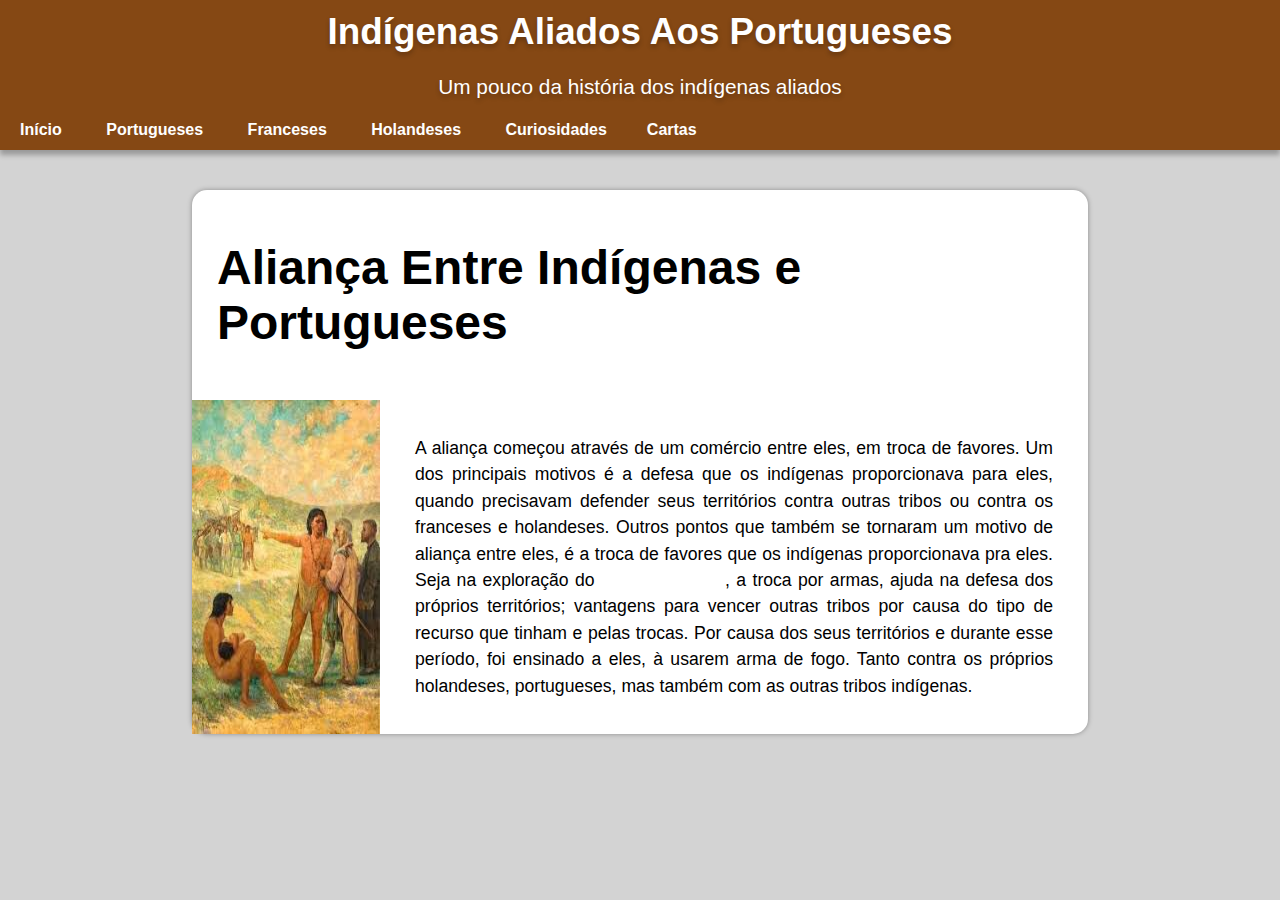
<file: index.html>
<!DOCTYPE html>
<html lang="pt-br">

<head>
    <meta charset="UTF-8">
    <meta name="viewport" content="width=device-width, initial-scale=1.0">
    <link rel="stylesheet" href="style.css">
    <title>Aliança dos Indígenas</title>
</head>

<body>
    <header>
        <h1 class="navTitle">Indígenas Aliados Aos Portugueses</h1>
        <p class="navText">Um pouco da história dos indígenas aliados</p>
        <nav>
            <div class="links">
                <a href="index.html" rel="prev">Início</a>
                <a href="portugueses.html" rel="next">Portugueses</a>
                <a href="franceses.html" rel="next">Franceses</a>
                <a href="holandeses.html" rel="next">Holandeses</a>
                <a href="curiosidades.html" rel="next">Curiosidades</a>
            </div>

            <div class="linkCartas">
                <a href="cartas.html" rel="next">Cartas</a>
            </div>
        </nav>
    </header>
    <main>
        <article>
            <div class="articleTitle" id="titleIndex">
                <h1>Aliança Entre Indígenas e Portugueses</h1>
            </div>

            <section>
                <img src="imagens/Image1.jpg" alt="Imagem" class="rowImage">
                    <p class="sectionText">
                         A aliança começou através de um comércio entre eles, em troca de favores. Um dos principais motivos é a defesa que os indígenas proporcionava para eles, quando precisavam defender seus territórios contra outras tribos ou contra os franceses e holandeses.
                         Outros pontos que também se tornaram um motivo de aliança entre eles, é a troca de favores que os indígenas proporcionava pra eles. Seja na exploração do <a href="https://brasilescola.uol.com.br/historiab/pau-brasil.htm" target="_blank" rel="external" class="link">pau-brasil</a>, a troca por armas, ajuda na defesa dos próprios territórios; vantagens para vencer outras tribos por causa do tipo de recurso que tinham e pelas trocas. Por causa dos seus territórios e durante esse período, foi ensinado a eles, à usarem arma de fogo. Tanto contra os próprios holandeses, portugueses, mas também com as outras tribos indígenas.
                    </p>
            </section>
        </article>
    </main>
</body>

</html>
</file>
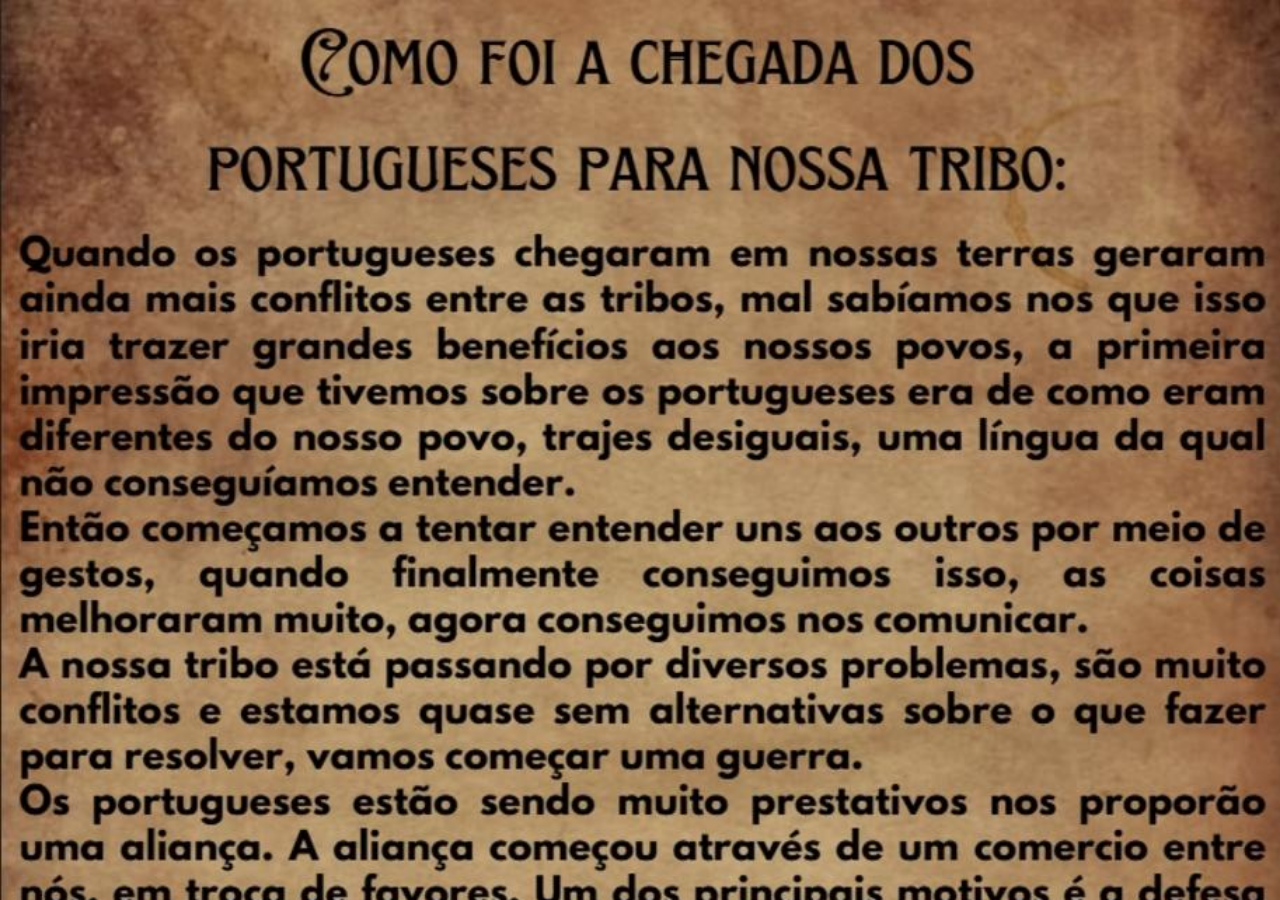
<file: carta1.html>
<!DOCTYPE html>
<html lang="pt-br">

<head>
    <meta charset="UTF-8">
    <meta name="viewport" content="width=device-width, initial-scale=1.0">
    <title>A Chegada dos Portugueses em Nossa Tribo</title>
</head>

<style>
    body {
        background: url('imagens/carta1.jpg') no-repeat;
        background-size: cover;
    }
</style>
<body>

</body>

</html>
</file>
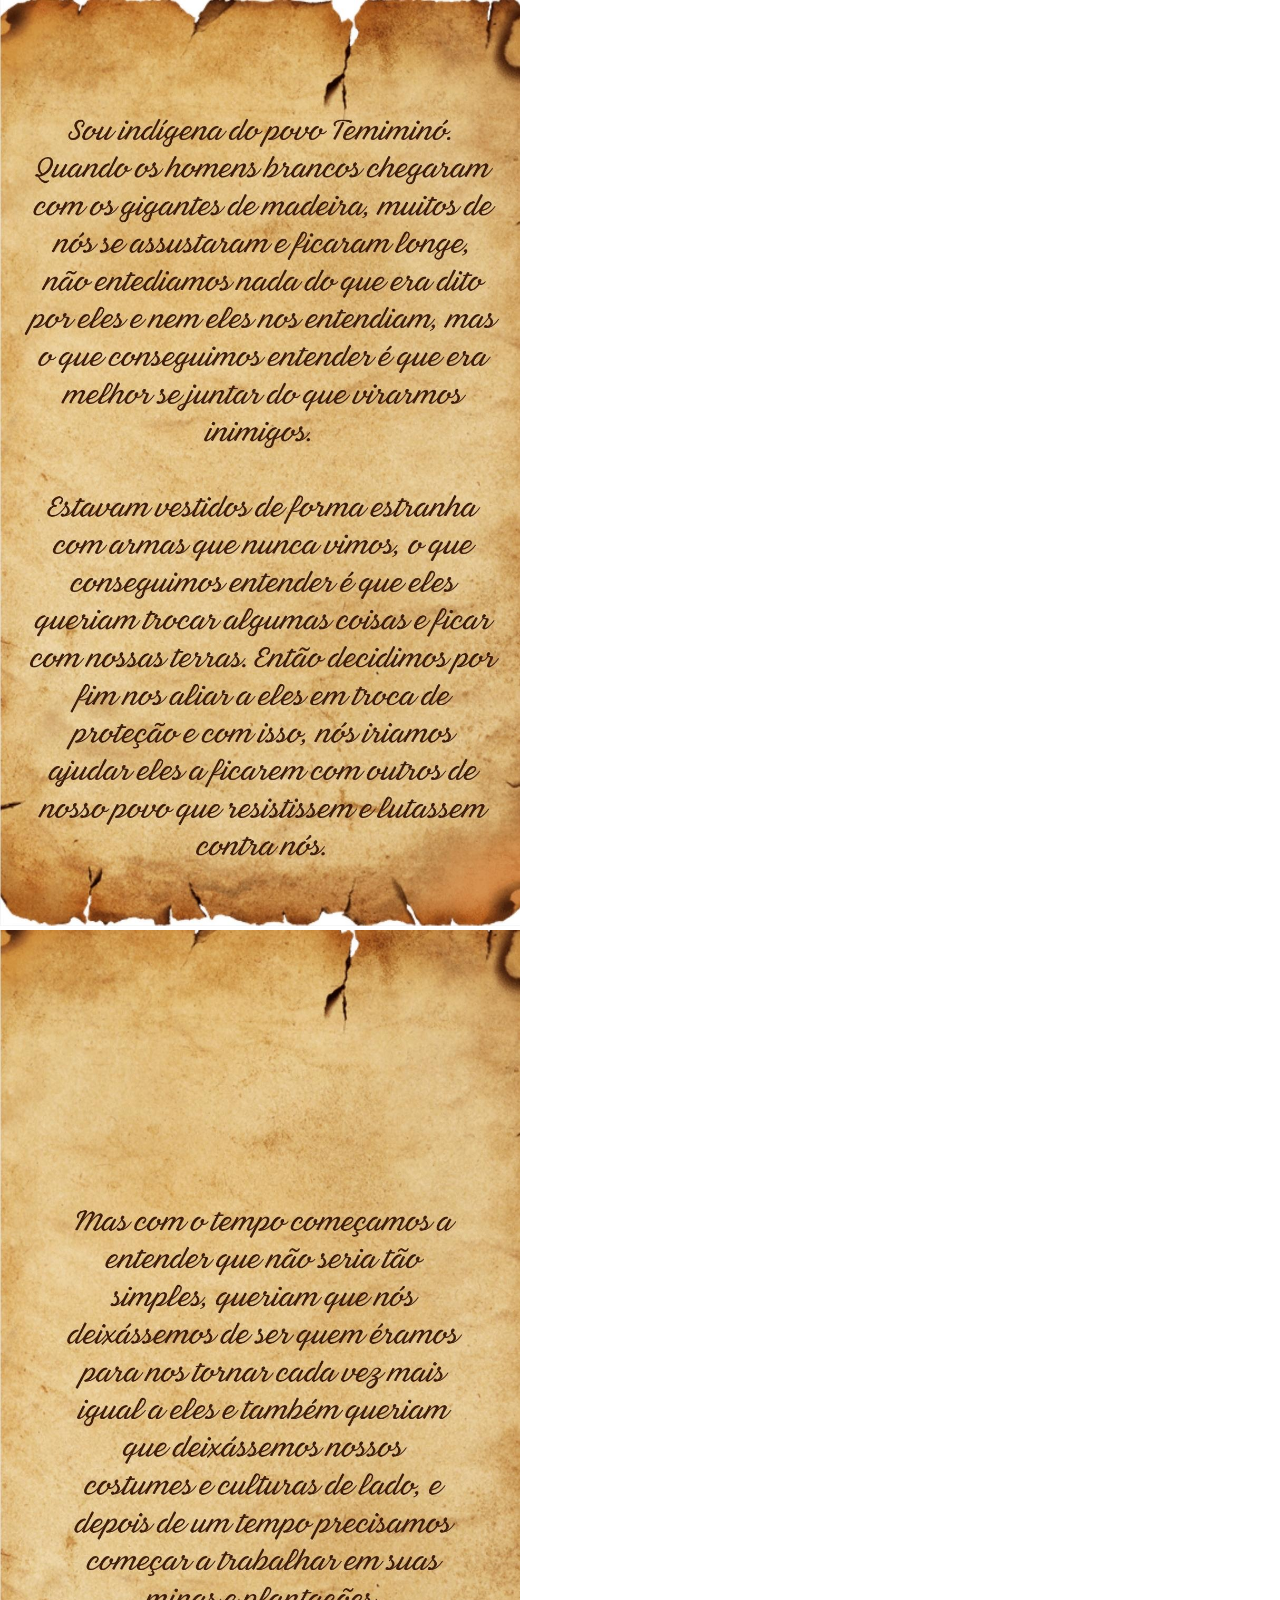
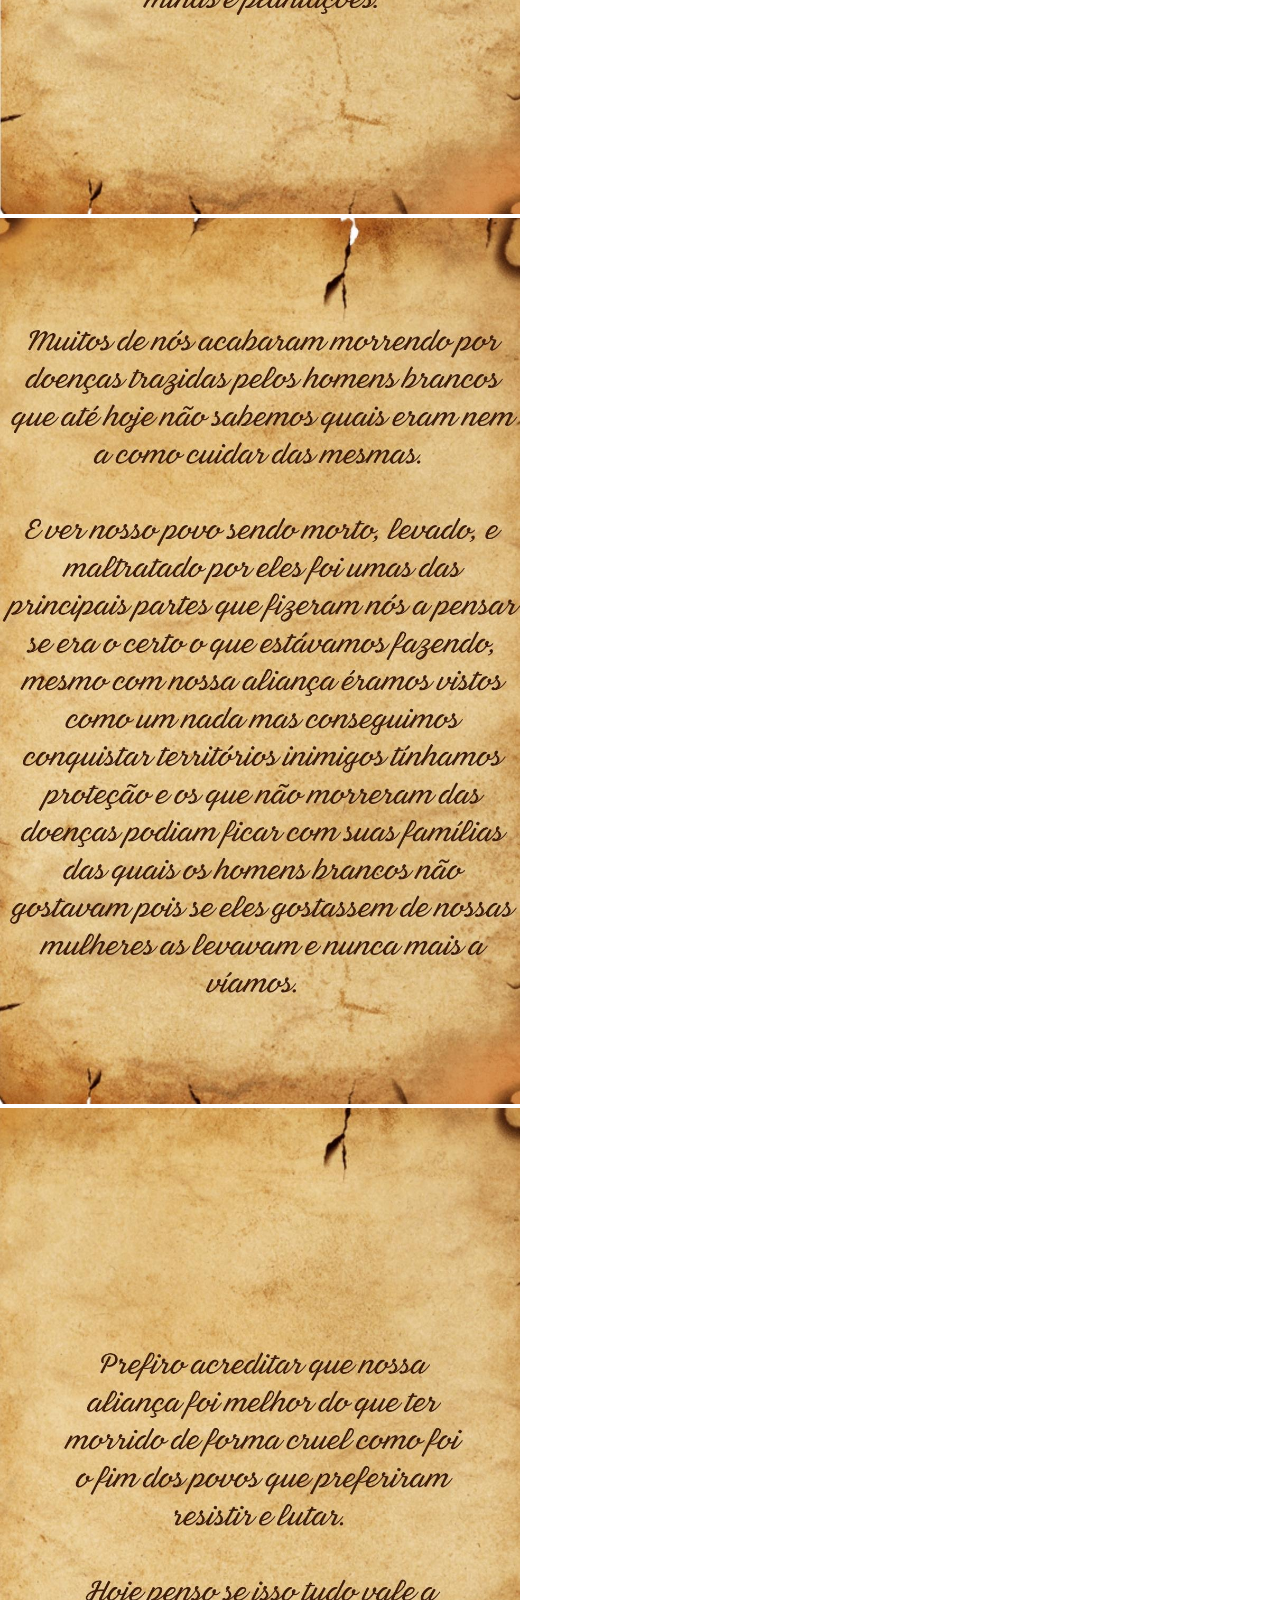
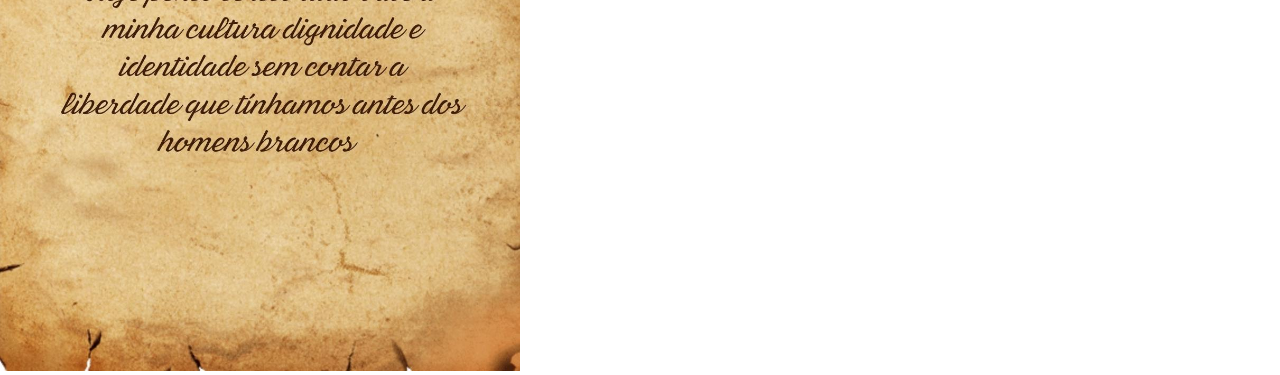
<file: carta2.html>
<!DOCTYPE html>
<html lang="pt-br">

<head>
    <meta charset="UTF-8">
    <meta name="viewport" content="width=device-width, initial-scale=1.0">
    <title>Sou Indígena do Povo Temininó</title>
</head>

<style>
     * {
        margin: 0;
    }

    img {
        width: 520px;
    }

    body::-webkit-scrollbar {
        display: none;
    }
</style>
<body>
    <section>
        <img src="imagens/carta2-1.jpg" alt="">
    </section>

    <section>
        <img src="imagens/carta2-2.jpg" alt="">
    </section>

    <section>
        <img src="imagens/carta-2-3.jpg" alt="">
    </section>

    <section>
        <img src="imagens/carta2-4.jpg" alt="">
    </section>
</body>

</html>
</file>
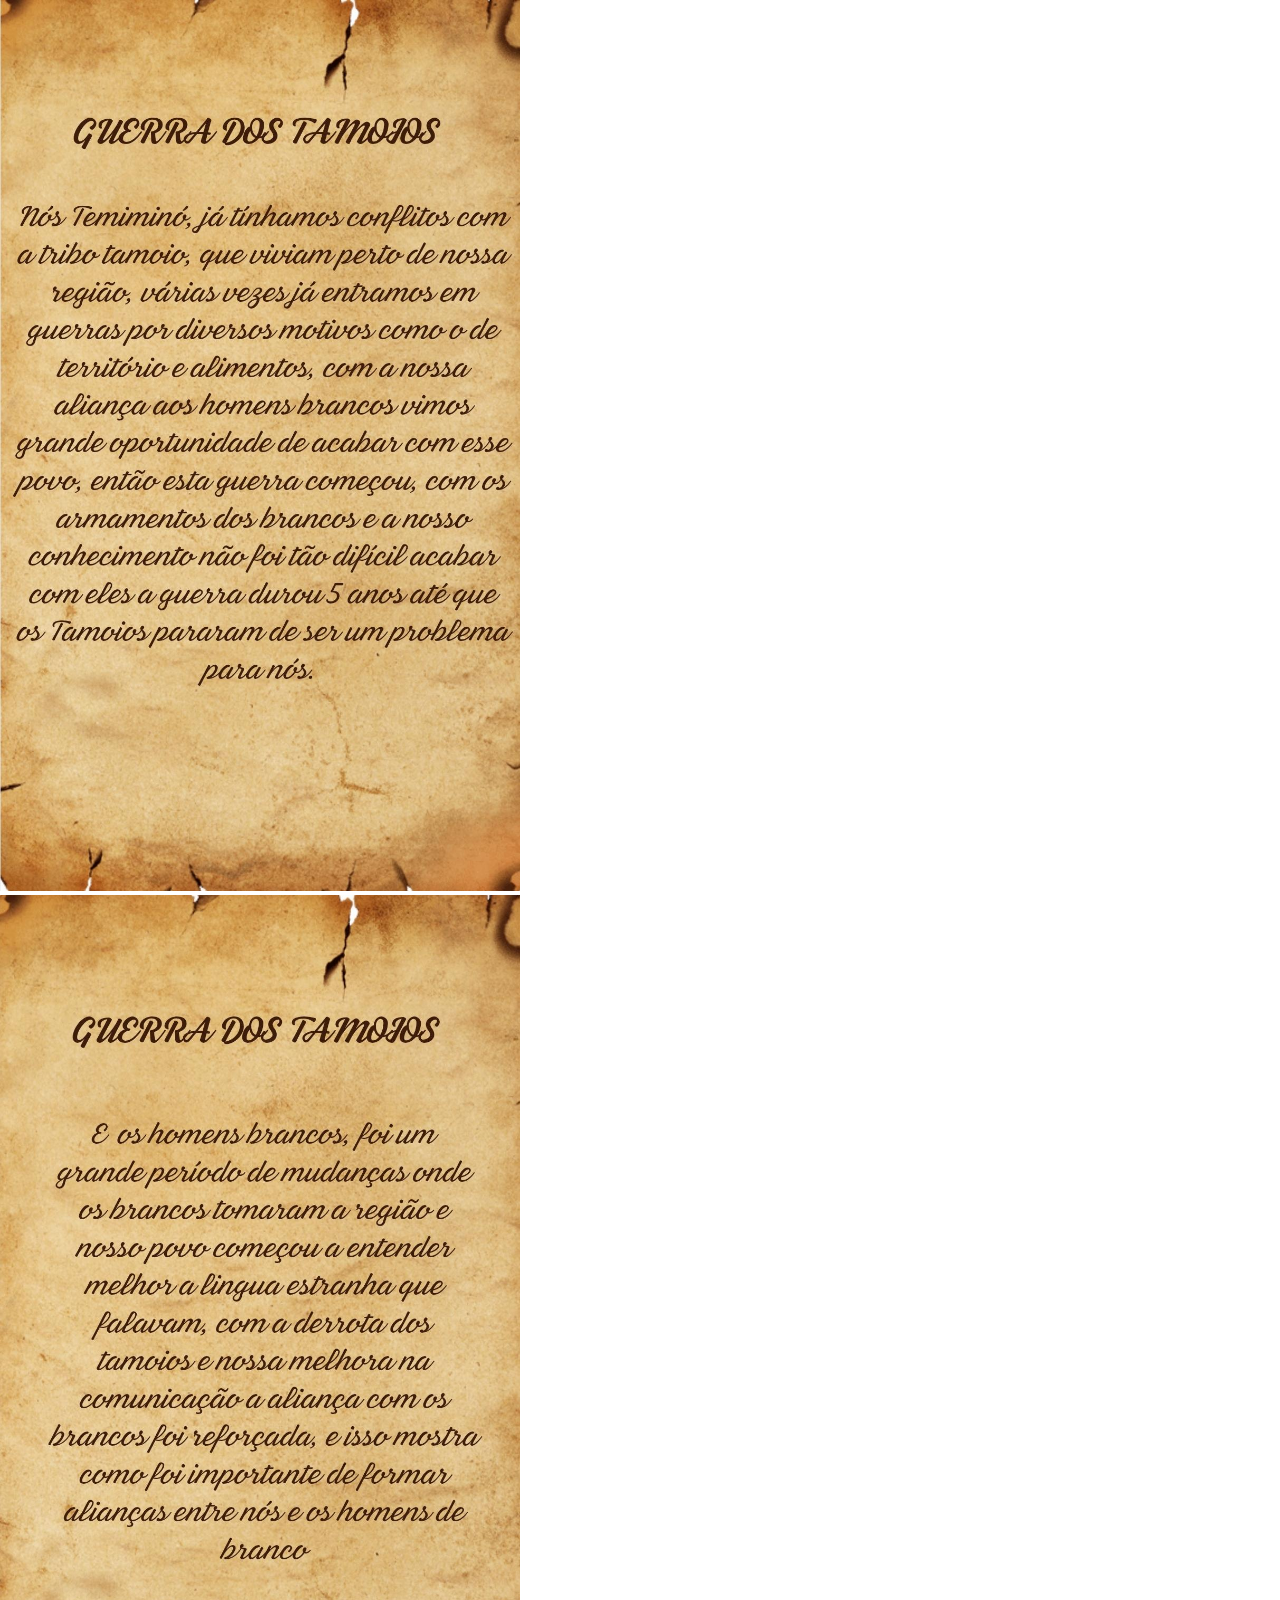
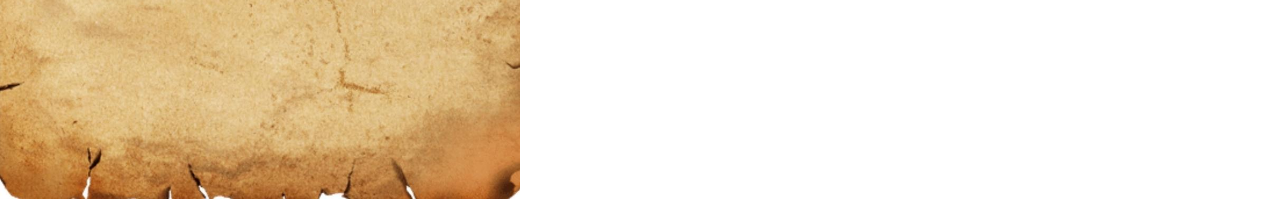
<file: carta3.html>
<!DOCTYPE html>
<html lang="pt-br">

<head>
    <meta charset="UTF-8">
    <meta name="viewport" content="width=device-width, initial-scale=1.0">
    <title>Guerra dos Tamoios</title>

<style>
    * {
        margin: 0;
    }

    img {
        width: 520px;
    }

    body::-webkit-scrollbar {
        display: none;
    }
    </style>
</head>
    
<body>
    <section>
        <img src="imagens/carta3-1.jpg" alt="">
    </section>
    <section>
        <img src="imagens/carta3-2.jpg" alt="">
    </section>
</body>

</html>
</file>
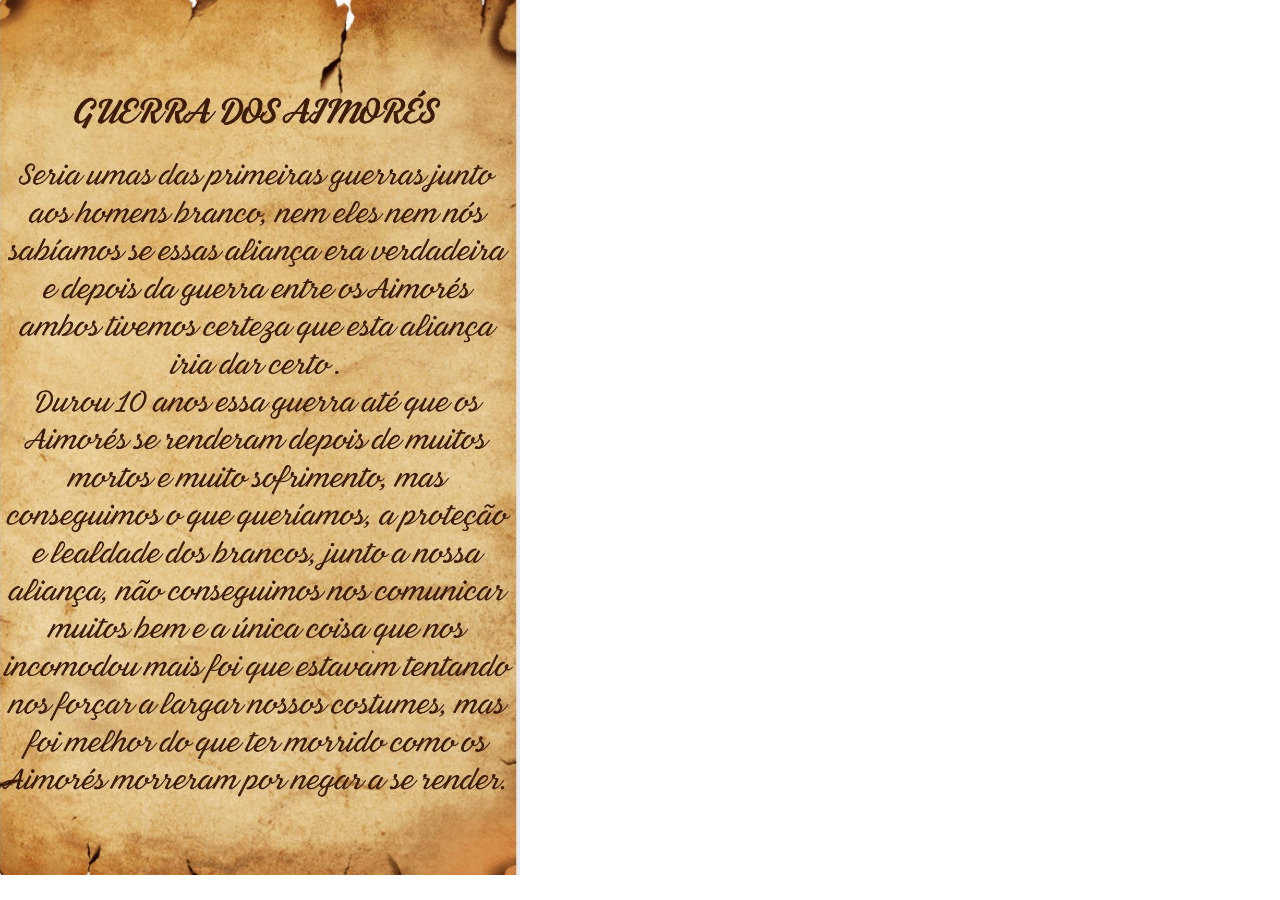
<file: carta4.html>
<!DOCTYPE html>
<html lang="pt-br">

<head>
    <meta charset="UTF-8">
    <meta name="viewport" content="width=device-width, initial-scale=1.0">
    <title>Guerra dos Aimorés</title>
</head>

<style>
    * {
        margin: 0;
    }

    img {
        width: 520px;
    }

    body::-webkit-scrollbar {
        display: none;
    }
</style>
<body>
    <img src="imagens/carta4.jpg" alt="">
</body>

</html>
</file>
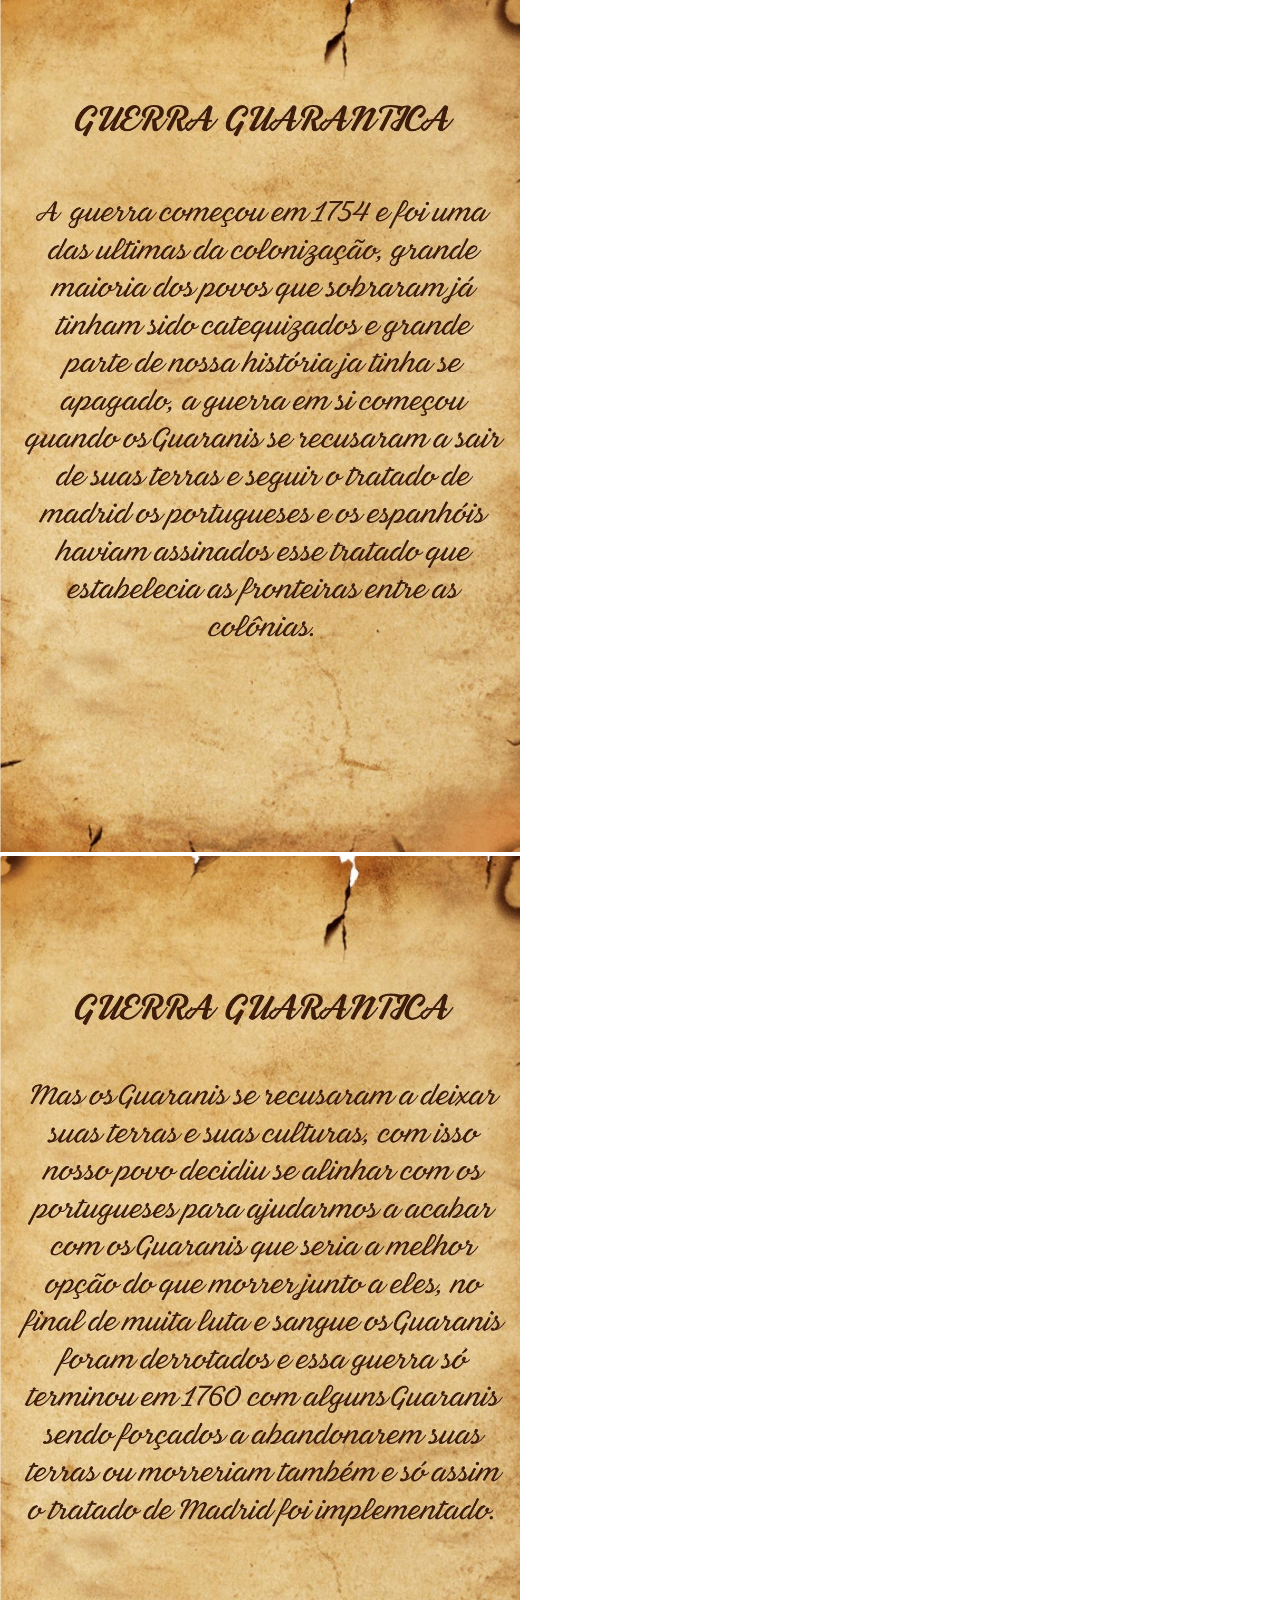
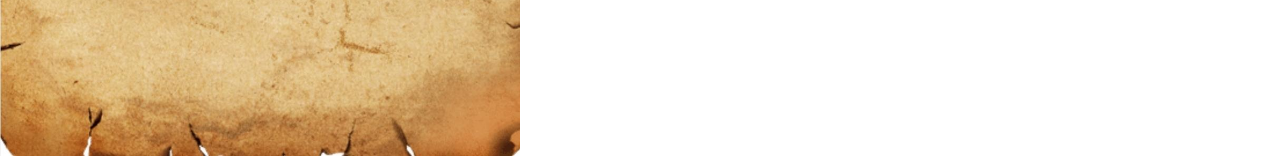
<file: carta5.html>
<!DOCTYPE html>
<html lang="pt-br">

<head>
    <meta charset="UTF-8">
    <meta name="viewport" content="width=device-width, initial-scale=1.0">
    <title>Guerra Guarantica</title>
</head>

<style>
    * {
        margin: 0;
    }

    img {
        width: 520px;
    }

    body::-webkit-scrollbar {
        display: none;
    }
</style>
<body>
    <section>
        <img src="imagens/carta5-1.jpg" alt="">
    </section>
    <section>
        <img src="imagens/carta5-2.jpg" alt="">
    </section>
</body>

</html>
</file>
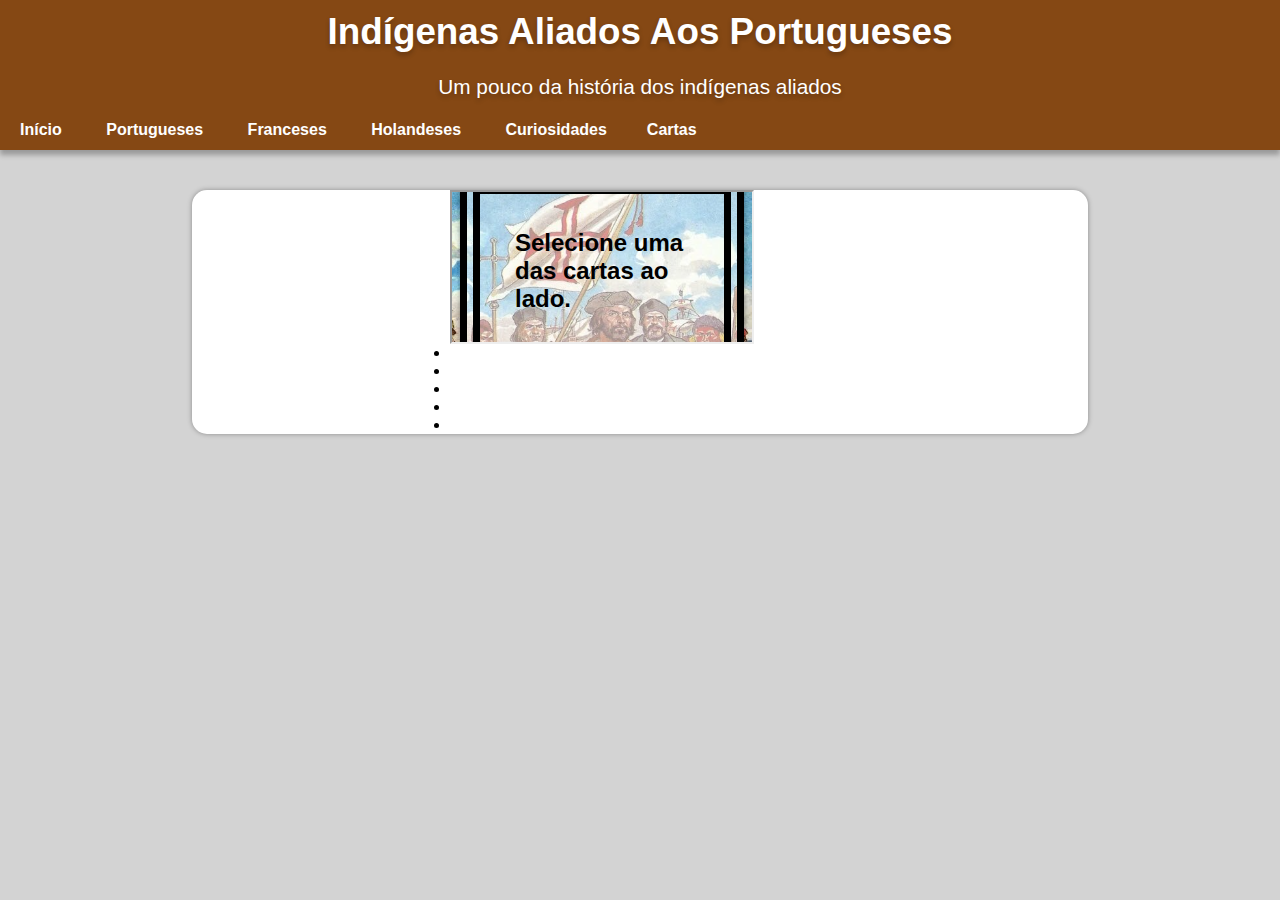
<file: cartas.html>
<!DOCTYPE html>
<html lang="pt-br">

<head>
    <meta charset="UTF-8">
    <meta name="viewport" content="width=device-width, initial-scale=1.0">
    <link rel="shortcut icon" href="imagens/brasilicon.ico" type="image/x-icon">
    <link rel="stylesheet" href="style.css">
    <title>Aliança dos Indígenas</title>
</head>

<body>
    <header>
        <h1 class="navTitle">Indígenas Aliados Aos Portugueses</h1>
        <p class="navText">Um pouco da história dos indígenas aliados</p>
        <nav>
            <div class="links">
                <a href="index.html" rel="prev">Início</a>
                <a href="portugueses.html" rel="next">Portugueses</a>
                <a href="franceses.html" rel="next">Franceses</a>
                <a href="holandeses.html" rel="next">Holandeses</a>
                <a href="curiosidades.html" rel="next">Curiosidades</a>
            </div>

            <div class="linkCartas">
                <a href="cartas.html" rel="next">Cartas</a>
            </div>
        </nav>
    </header>

    <main>
        <article>
            <div class="iframeContainer">
                <section>
                    <iframe src="iframehub.html" name="cartaDisplay">Seu navegador não é compatível com este recurso...</iframe>
                </section>
                <section>
                    <div class="containerSection">
                        <ul>
                            <li class="iframeSelect"><a href="carta1.html" class="iframeLink" target="cartaDisplay">A Chegada dos Portugueses em Nossa Tribo</a></li>
                            <li class="iframeSelect"><a href="carta2.html" class="iframeLink" target="cartaDisplay">Sou Indígena do Povo Temininó</a></li>
                            <li class="iframeSelect"><a href="carta3.html" class="iframeLink" target="cartaDisplay">Guerra dos Tamoios</a></li>
                            <li class="iframeSelect"><a href="carta4.html" class="iframeLink" target="cartaDisplay">Guerra dos Aimorés</a></li>
                            <li class="iframeSelect"><a href="carta5.html" class="iframeLink" target="cartaDisplay">Guerra Guarantica</a></li>
                        </ul>
                    </div>
                </section>
            </div>
        </article>
    </main>
</body>

</html>
</file>
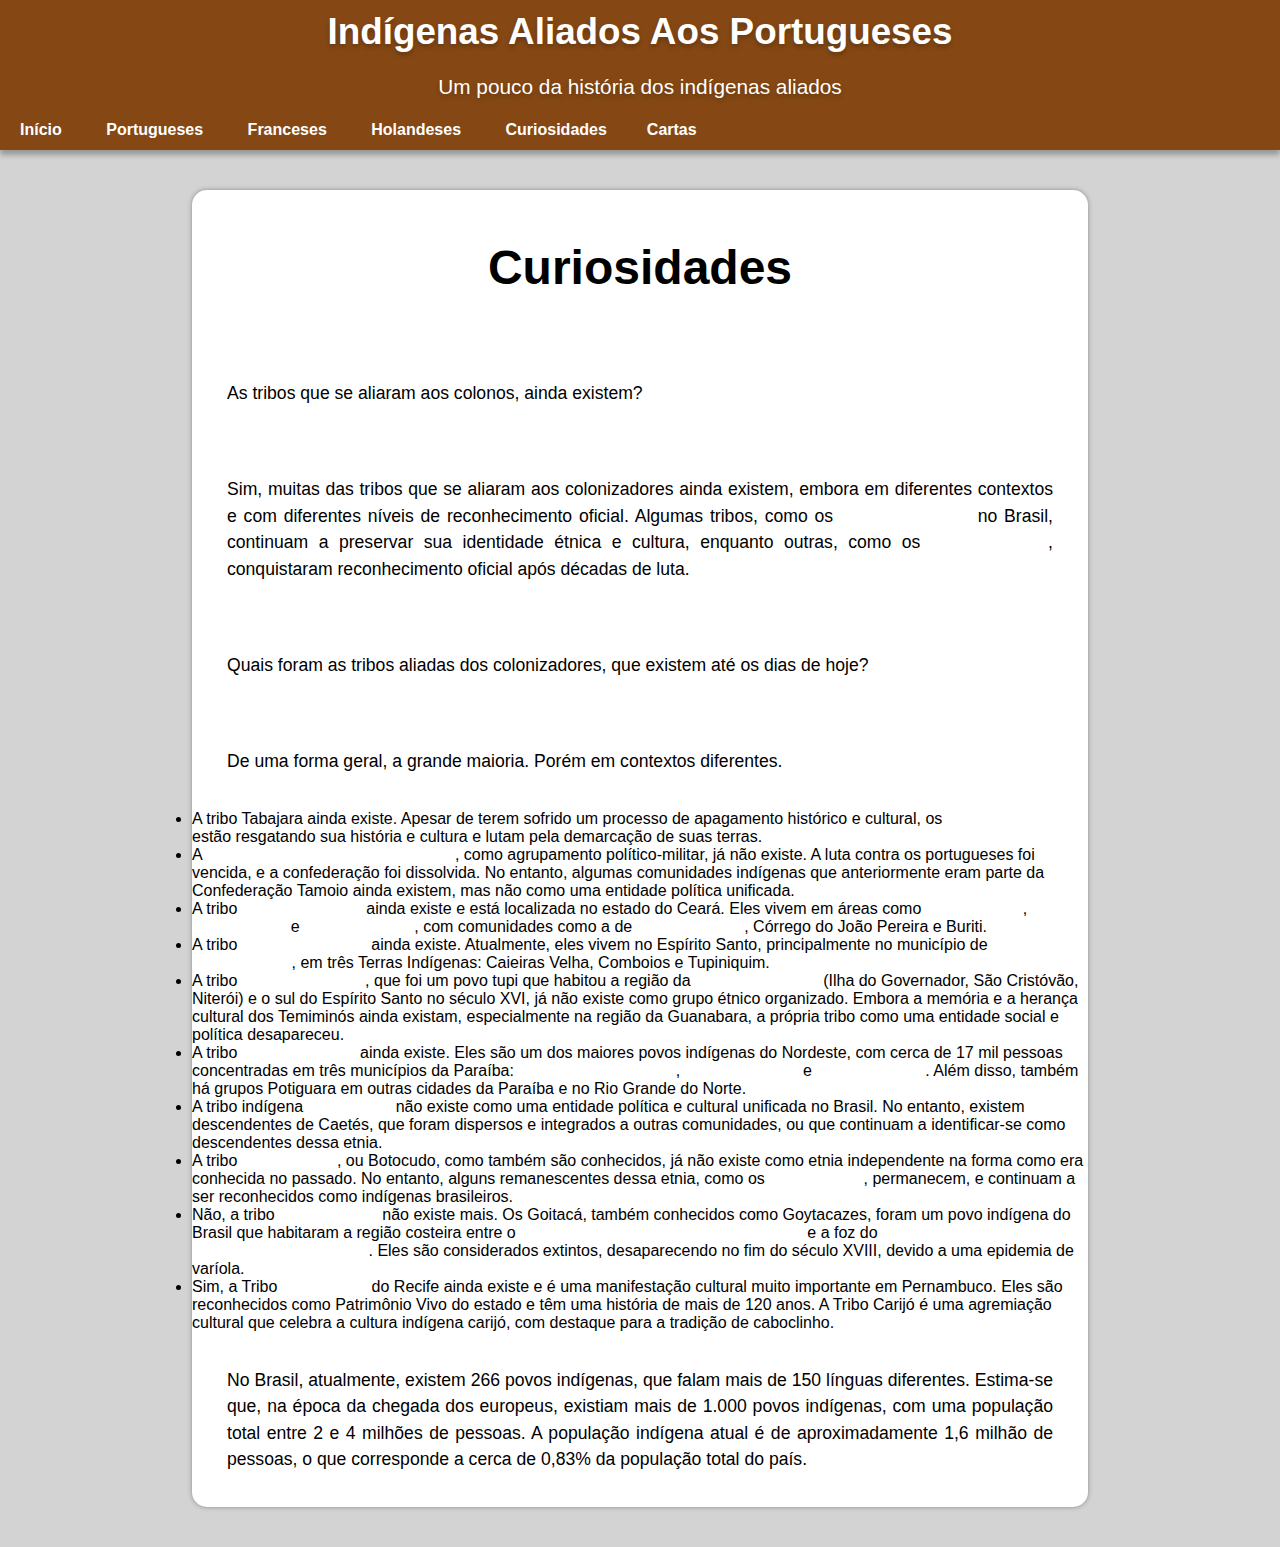
<file: curiosidades.html>
<!DOCTYPE html>
<html lang="pt-br">

<head>
    <meta charset="UTF-8">
    <meta name="viewport" content="width=device-width, initial-scale=1.0">
    <link rel="stylesheet" href="style.css">
    <title>Aliança dos Indígenas</title>
</head>

<body>
    <header>
        <h1 class="navTitle">Indígenas Aliados Aos Portugueses</h1>
        <p class="navText">Um pouco da história dos indígenas aliados</p>
        <nav>
            <div class="links">
                <a href="index.html" rel="prev">Início</a>
                <a href="portugueses.html" rel="prev">Portugueses</a>
                <a href="franceses.html" rel="prev">Franceses</a>
                <a href="holandeses.html" rel="prev">Holandeses</a>
                <a href="curiosidades.html" rel="next">Curiosidades</a>
            </div>

            <div class="linkCartas">
                <a href="cartas.html" rel="next">Cartas</a>
            </div>
        </nav>
    </header>

    <main>
        <article>
            <div class="articleTitle" id="titleCuriosidades">
                <h1>Curiosidades</h1>
            </div>

            <section>
                <div class="containerSection">
                    <div class="containterText">
                        <p class="asideText pergunta">
                            As tribos que se aliaram aos colonos, ainda existem?
                        </p>
                        <p class="asideText resposta">
                            Sim, muitas das tribos que se aliaram aos colonizadores ainda existem, embora em diferentes contextos e com diferentes níveis de reconhecimento oficial. Algumas tribos, como os <a href="https://pt.wikipedia.org/wiki/Potiguaras" target="_blank" rel="external" class="link">Potiguaras</a> no Brasil, continuam a preservar sua identidade étnica e cultura, enquanto outras, como os <a href="https://pt.wikipedia.org/wiki/Charruas" target="_blank" rel="external" class="link">Charruas</a>, conquistaram reconhecimento oficial após décadas de luta.
                        </p>
                    </div>
                    <div class="containterText">
                        <p class="asideText pergunta">
                            Quais foram as tribos aliadas dos colonizadores, que existem até os dias de hoje?
                        </p>
                        <p class="asideText resposta">
                            De uma forma geral, a grande maioria. Porém em contextos diferentes.
                        </p>
                    </div>
                </div>
            </section>

            <section>
                <div class="containerSection">
                    <ul>
                        <li>
                            A tribo Tabajara ainda existe. Apesar de terem sofrido um processo de apagamento histórico e cultural, os <a href="https://pt.wikipedia.org/wiki/Tabajaras" target="_blank" rel="external" class="link">Tabajaras</a> estão resgatando sua história e cultura e lutam pela demarcação de suas terras.
                        </li>
                        <li>
                            A <a href="https://pt.wikipedia.org/wiki/Confedera%C3%A7%C3%A3o_dos_Tamoios" target="_blank" rel="external" class="link">Confederação dos Tamoios</a>, como agrupamento político-militar, já não existe. A luta contra os portugueses foi vencida, e a confederação foi dissolvida. No entanto, algumas comunidades indígenas que anteriormente eram parte da Confederação Tamoio ainda existem, mas não como uma entidade política unificada.
                        </li>
                        <li>
                            A tribo <a href="https://pt.wikipedia.org/wiki/Trememb%C3%A9s" target="_blank" rel="external" class="link">Tremembé</a> ainda existe e está localizada no estado do Ceará. Eles vivem em áreas como <a href="https://pt.wikipedia.org/wiki/Itarema" target="_blank" rel="external" class="link">Itarema</a>, <a href="https://pt.wikipedia.org/wiki/Acara%C3%BA" target="_blank" rel="external" class="link">Acaraú</a> e <a href="https://pt.wikipedia.org/wiki/Itapipoca" target="_blank" rel="external" class="link">Itapipoca</a>, com comunidades como a de <a href="https://pt.wikipedia.org/wiki/Almofala_(Itarema)" target="_blank" rel="external" class="link">Almofala</a>, Córrego do João Pereira e Buriti.
                        </li>
                        <li>
                            A tribo <a href="https://pt.wikipedia.org/wiki/Tupiniquins" target="_blank" rel="external" class="link">Tupiniquim</a> ainda existe. Atualmente, eles vivem no Espírito Santo, principalmente no município de <a href="https://pt.wikipedia.org/wiki/Aracruz" target="_blank" rel="external" class="link">Aracruz</a>, em três Terras Indígenas: Caieiras Velha, Comboios e Tupiniquim.
                        </li>
                        <li>
                            A tribo <a href="https://pt.wikipedia.org/wiki/Temimin%C3%B3s" target="_blank" rel="external" class="link">Temiminós</a>, que foi um povo tupi que habitou a região da <a href="https://pt.wikipedia.org/wiki/Guanabara" target="_blank" rel="external" class="link">Guanabara</a> (Ilha do Governador, São Cristóvão, Niterói) e o sul do Espírito Santo no século XVI, já não existe como grupo étnico organizado. Embora a memória e a herança cultural dos Temiminós ainda existam, especialmente na região da Guanabara, a própria tribo como uma entidade social e política desapareceu.
                        </li>
                        <li>
                            A tribo <a href="https://pt.wikipedia.org/wiki/Potiguaras" target="_blank" rel="external" class="link">Potiguara</a> ainda existe. Eles são um dos maiores povos indígenas do Nordeste, com cerca de 17 mil pessoas concentradas em três municípios da Paraíba: <a href="https://pt.wikipedia.org/wiki/Ba%C3%ADa_da_Trai%C3%A7%C3%A3o" target="_blank" rel="external" class="link">Baía da Traição</a>, <a href="https://pt.wikipedia.org/wiki/Marca%C3%A7%C3%A3o" target="_blank" rel="external" class="link">Marcação</a> e <a href="https://pt.wikipedia.org/wiki/Rio_Tinto_(Para%C3%ADba)" target="_blank" rel="external" class="link">Rio Tinto</a>. Além disso, também há grupos Potiguara em outras cidades da Paraíba e no Rio Grande do Norte.
                        </li>
                        <li>
                            A tribo indígena <a href="https://pt.wikipedia.org/wiki/Caet%C3%A9s_(tribo)" target="_blank" rel="external" class="link">Caeté</a> não existe como uma entidade política e cultural unificada no Brasil. No entanto, existem descendentes de Caetés, que foram dispersos e integrados a outras comunidades, ou que continuam a identificar-se como descendentes dessa etnia.
                        </li>
                        <li>
                            A tribo <a href="https://pt.wikipedia.org/wiki/Aimor%C3%A9s" target="_blank" rel="external" class="link">Aimoré</a>, ou Botocudo, como também são conhecidos, já não existe como etnia independente na forma como era conhecida no passado. No entanto, alguns remanescentes dessa etnia, como os <a href="https://pib.socioambiental.org/pt/Povo:Krenak" target="_blank" rel="external" class="link">Krenak</a>, permanecem, e continuam a ser reconhecidos como indígenas brasileiros.
                        </li>
                        <li>
                            Não, a tribo <a href="https://pt.wikipedia.org/wiki/Goitac%C3%A1s" target="_blank" rel="external" class="link">Goitacá</a> não existe mais. Os Goitacá, também conhecidos como Goytacazes, foram um povo indígena do Brasil que habitaram a região costeira entre o <a href="https://pt.wikipedia.org/wiki/S%C3%A3o_Mateus_(Esp%C3%ADrito_Santo)" target="_blank" rel="external" class="link">Rio São Mateus (Espírito Santo)</a> e a foz do <a href="https://pt.wikipedia.org/wiki/Campos_dos_Goytacazes" target="_blank" rel="external" class="link">Rio Paraíba (Campos dos Goytacazes, RJ)</a>. Eles são considerados extintos, desaparecendo no fim do século XVIII, devido a uma epidemia de varíola.
                        </li>
                        <li>
                            Sim, a Tribo <a href="https://pt.wikipedia.org/wiki/Carij%C3%B3s" target="_blank" rel="external" class="link">Carijó</a> do Recife ainda existe e é uma manifestação cultural muito importante em Pernambuco. Eles são reconhecidos como Patrimônio Vivo do estado e têm uma história de mais de 120 anos. A Tribo Carijó é uma agremiação cultural que celebra a cultura indígena carijó, com destaque para a tradição de caboclinho.
                        </li>
                    </ul>
                    <p class="sectionText">
                        No Brasil, atualmente, existem 266 povos indígenas, que falam mais de 150 línguas diferentes. Estima-se que, na época da chegada dos europeus, existiam mais de 1.000 povos indígenas, com uma população total entre 2 e 4 milhões de pessoas. A população indígena atual é de aproximadamente 1,6 milhão de pessoas, o que corresponde a cerca de 0,83% da população total do país.
                    </p>
                </div>
            </section>
        </article>
    </main>
</body>

</html>
</file>
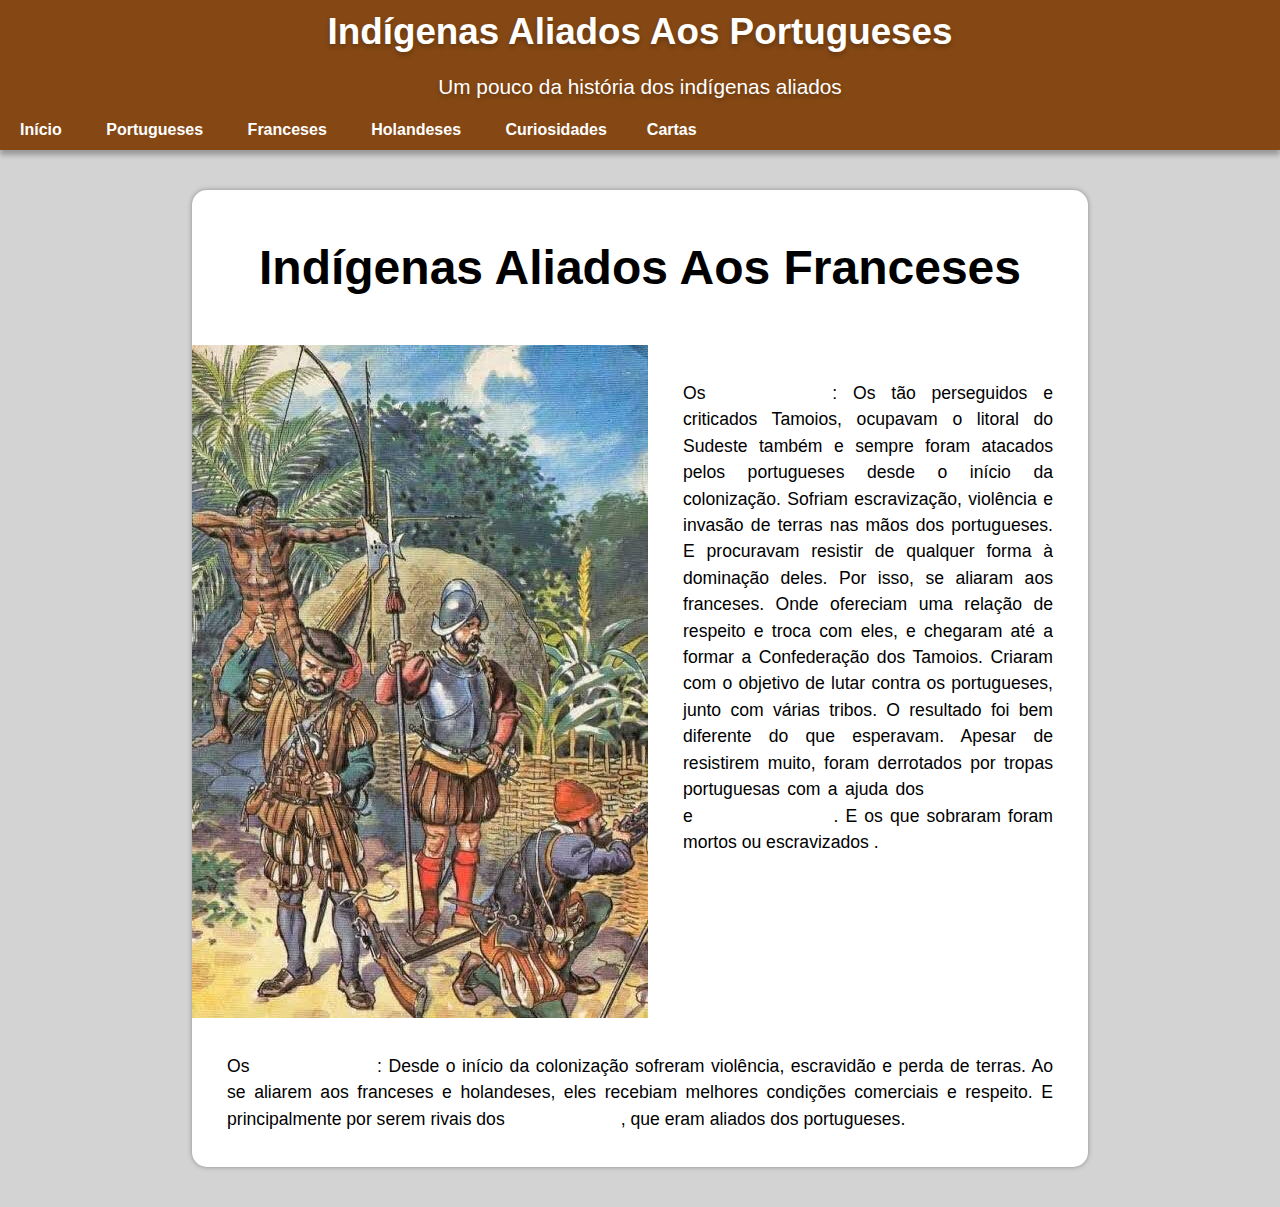
<file: franceses.html>
<!DOCTYPE html>
<html lang="pt-br">

<head>
    <meta charset="UTF-8">
    <meta name="viewport" content="width=device-width, initial-scale=1.0">
    <link rel="stylesheet" href="style.css">
    <title>Aliança dos Indígenas</title>
</head>

<body>
    <header>
        <h1 class="navTitle">Indígenas Aliados Aos Portugueses</h1>
        <p class="navText">Um pouco da história dos indígenas aliados</p>
        <nav>
            <div class="links">
                <a href="index.html" rel="prev">Início</a>
                <a href="portugueses.html" rel="prev">Portugueses</a>
                <a href="franceses.html" rel="next">Franceses</a>
                <a href="holandeses.html" rel="next">Holandeses</a>
                <a href="curiosidades.html" rel="next">Curiosidades</a>
            </div>

            <div class="linkCartas">
                <a href="cartas.html" rel="next">Cartas</a>
            </div>
        </nav>
    </header>

    <main>
        <article>
            <div class="articleTitle" id="titleFranceses">
                <h1>Indígenas Aliados Aos Franceses</h1>
            </div>
            <section>
                <img src="imagens/Image4.jpg" class="rowImage" alt="Imagem">
                <p class="sectionText">
                    Os <a href="https://pt.wikipedia.org/wiki/Tamoios" target="_blank" rel="external" class="link">Tamoios</a>: Os tão perseguidos e criticados Tamoios, ocupavam o litoral do Sudeste também e sempre foram atacados pelos portugueses desde o início da colonização.
                    Sofriam escravização, violência e invasão de terras nas mãos dos portugueses. E procuravam resistir de qualquer forma à dominação deles.
                    Por isso, se aliaram aos franceses. Onde ofereciam uma relação de respeito e troca com eles, e chegaram até a formar a Confederação dos Tamoios. Criaram com o objetivo de lutar contra os portugueses, junto com várias tribos.
                    O resultado foi bem diferente do que esperavam. Apesar de resistirem muito, foram derrotados por tropas portuguesas com a ajuda dos <a href="https://pt.wikipedia.org/wiki/Temimin%C3%B3s" target="_blank" rel="external" class="link">Temiminó</a> e <a href="https://pt.wikipedia.org/wiki/Tupiniquins" target="_blank" rel="external" class="link">Tupiniquim</a>. E os que sobraram foram mortos ou escravizados .
                </p>
            </section>

            <aside>
                <p class="asideText">
                    Os <a href="https://pt.wikipedia.org/wiki/Potiguaras" target="_blank" rel="external" class="link">Potiguara</a>: Desde o início da colonização sofreram violência, escravidão e perda de terras. Ao se aliarem aos franceses e holandeses, eles recebiam melhores condições comerciais e respeito.
                    E principalmente por serem rivais dos <a href="https://pt.wikipedia.org/wiki/Tabajaras" target="_blank" rel="external" class="link">Tabajara</a>, que eram aliados dos portugueses.
                </p>
            </aside>
        </article>
    </main>
</body>

</html>
</file>
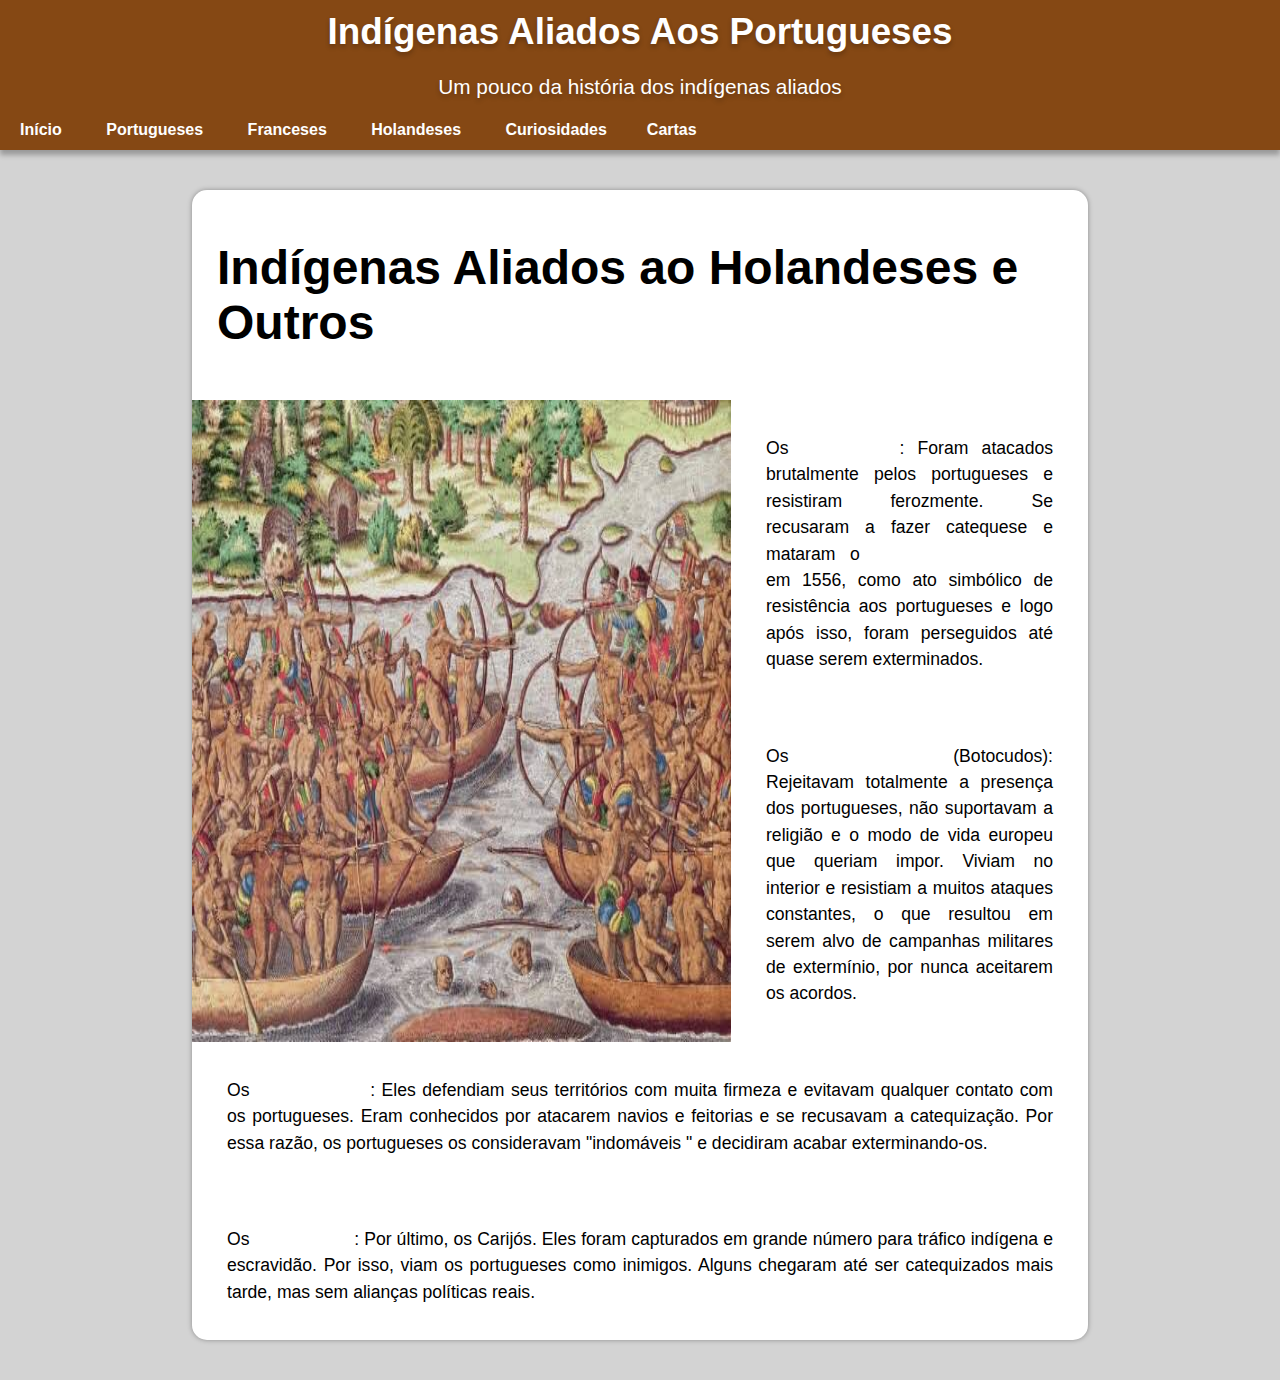
<file: holandeses.html>
<!DOCTYPE html>
<html lang="pt-br">

<head>
    <meta charset="UTF-8">
    <meta name="viewport" content="width=device-width, initial-scale=1.0">
    <title>Aliança dos Indígenas</title>
    <link rel="stylesheet" href="style.css">
</head>

<body>
    <header>
        <h1 class="navTitle">Indígenas Aliados Aos Portugueses</h1>
        <p class="navText">Um pouco da história dos indígenas aliados</p>
        <nav>
            <div class="links">
                <a href="index.html" rel="prev">Início</a>
                <a href="portugueses.html" rel="prev">Portugueses</a>
                <a href="franceses.html" rel="prev">Franceses</a>
                <a href="holandeses.html" rel="prev">Holandeses</a>
                <a href="curiosidades.html" rel="next">Curiosidades</a>
            </div>

            <div class="linkCartas">
                <a href="cartas.html" rel="next">Cartas</a>
            </div>
        </nav>
    </header>

    <main>
        <article>
            <div class="articleTitle"  id="titleHolandeses">
                <h1>Indígenas Aliados ao Holandeses e Outros</h1>
            </div>
            <section>
                <img src="imagens/Image5.jpg" class="rowImage" alt="Imagem">

                <div class="containerText">
                    <p class="sectionText">
                        Os <a href="https://pt.wikipedia.org/wiki/Caet%C3%A9s_(tribo)" target="_blank" rel="external" class="link">Caetés</a>: Foram atacados brutalmente pelos portugueses e resistiram ferozmente. Se recusaram a fazer catequese e mataram o <a href="https://pt.wikipedia.org/wiki/Pedro_Fernandes_Sardinha" target="_blank" rel="external"  class="link">Bispo Sardinha</a> em 1556, como ato simbólico de resistência aos portugueses e logo após isso, foram perseguidos até quase serem exterminados.
                    </p>
                    <p class="sectionText">
                        Os <a href="https://pt.wikipedia.org/wiki/Aimor%C3%A9s" target="_blank" rel="external" class="link">Aimorés</a> (Botocudos): Rejeitavam totalmente a presença dos portugueses, não suportavam a religião e o modo de vida europeu que queriam impor.
                        Viviam no interior e resistiam a muitos ataques constantes, o que resultou em serem alvo de campanhas militares de extermínio, por nunca aceitarem os acordos.
                    </p>
                </div>
            </section>

            <aside>
                <p class="asideText">
                        Os <a href="https://pt.wikipedia.org/wiki/Goitac%C3%A1s" target="_blank" rel="external" class="link">Goitacás</a>: Eles defendiam seus territórios com muita firmeza e evitavam qualquer contato com os portugueses. Eram conhecidos por atacarem navios e feitorias e se recusavam a catequização. Por essa razão, os portugueses os consideravam "indomáveis " e decidiram acabar exterminando-os.
                </p>

                <p class="asideText">
                        Os <a href="https://pt.wikipedia.org/wiki/Carij%C3%B3s" target="_blank" rel="external" class="link">Carijós</a>: Por último, os Carijós. Eles foram capturados em grande número para tráfico indígena e escravidão. Por isso, viam os portugueses como inimigos. Alguns chegaram até ser catequizados mais tarde, mas sem alianças políticas reais.
                </p>
            </aside>
        </article>
    </main>
</body>

</html>
</file>
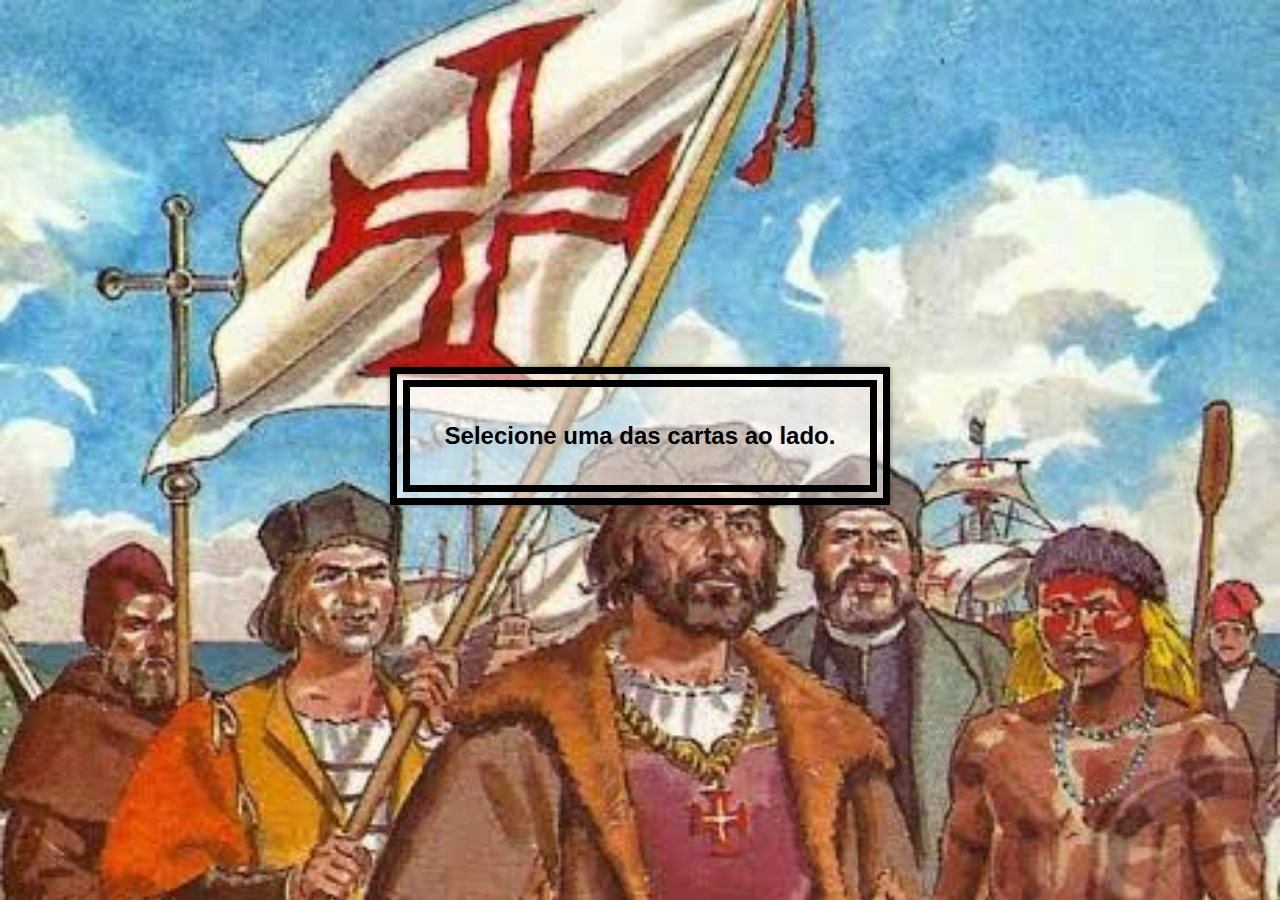
<file: iframehub.html>
<!DOCTYPE html>
<html lang="pt-br">
<head>
    <meta charset="UTF-8">
    <meta name="viewport" content="width=device-width, initial-scale=1.0">
    <title>Iframe Default</title>
</head>

<style>
    body {
        background: url('imagens/Image2.jpg') no-repeat;
        background-size: cover;
        display: flex;
        justify-content: center;
        align-items: center;
        font-family: Arial, Helvetica, sans-serif;
        height: 95vh;
    }

    p {
        background-color: rgba(255, 255, 255, 0.521);
        border: 20px double black;
        box-shadow: 0px 0px 5px rgba(0, 0, 0, 0.411);
        font-weight: bold;
        font-size: 1.5em;
        padding: 35px;
    }
</style>
<body>
    <p>Selecione uma das cartas ao lado.</p>
</body>
</html>
</file>
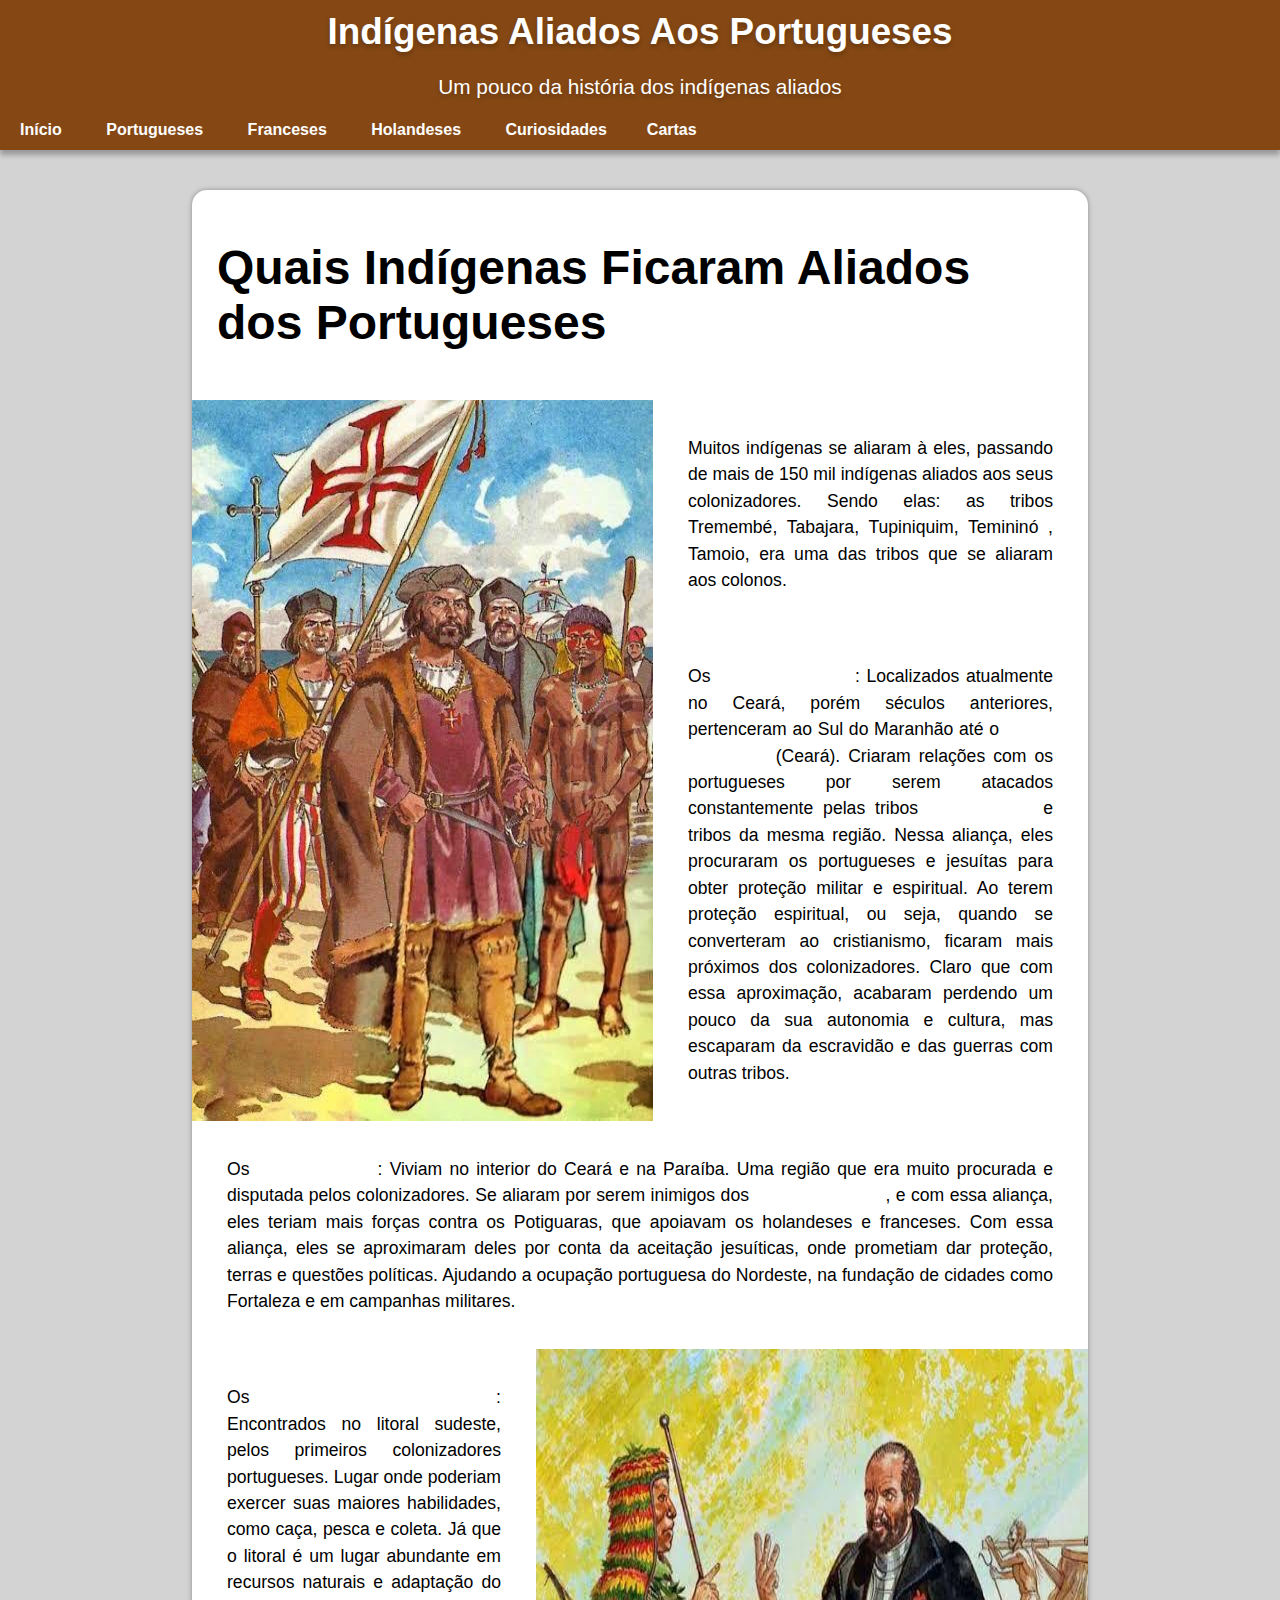
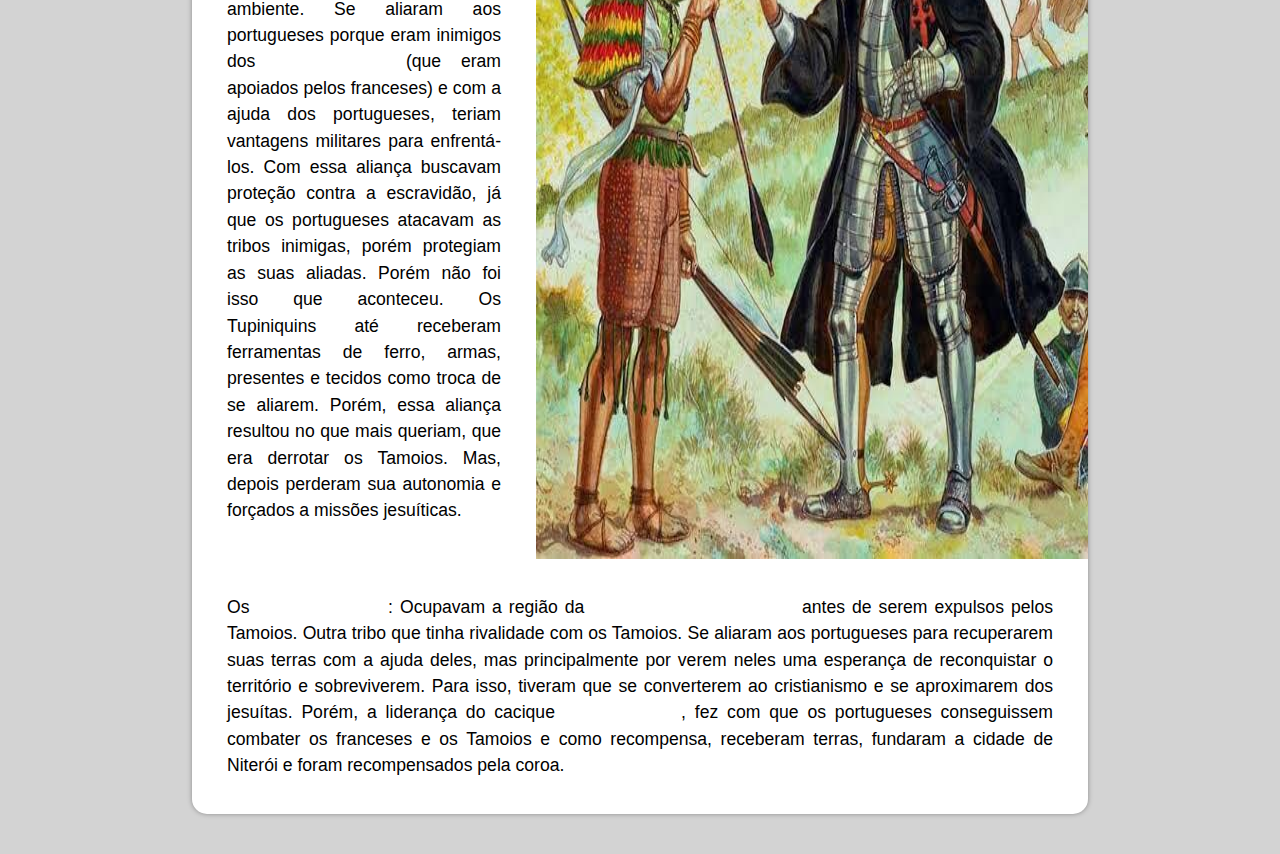
<file: portugueses.html>
<!DOCTYPE html>
<html lang="pt-br">

<head>
    <meta charset="UTF-8">
    <meta name="viewport" content="width=device-width, initial-scale=1.0">
    <title>Aliança dos Indígenas</title>
    <link rel="stylesheet" href="style.css">
</head>

<body>
    <header>
        <h1 class="navTitle">Indígenas Aliados Aos Portugueses</h1>
        <p class="navText">Um pouco da história dos indígenas aliados</p>
        <nav>
            <div class="links">
                <a href="index.html" rel="prev">Início</a>
                <a href="portugueses.html" rel="prev">Portugueses</a>
                <a href="franceses.html" rel="next">Franceses</a>
                <a href="holandeses.html" rel="next">Holandeses</a>
                <a href="curiosidades.html" rel="next">Curiosidades</a>
            </div>

            <div class="linkCartas">
                <a href="cartas.html" rel="next">Cartas</a>
            </div>
        </nav>
    </header>

    <main>
        <article>
            <div class="articleTitle"id="titlePortugueses">
                <h1>Quais Indígenas Ficaram Aliados dos Portugueses</h1>
            </div>

            <section>
                <img src="imagens/Image2.jpg" alt="Imagem" class="rowImage">

                <div class="containerText">
                    <p class="sectionText">
                        Muitos indígenas se aliaram à eles, passando de mais de 150 mil indígenas aliados aos seus colonizadores. Sendo elas: as tribos Tremembé, Tabajara, Tupiniquim, Temininó , Tamoio, era uma das tribos que se aliaram aos colonos.
                    </p>
                    <p class="sectionText">
                        Os <a href="https://pt.wikipedia.org/wiki/Trememb%C3%A9s" target="_blank" rel="external" class="link">Tremembés</a>: Localizados atualmente no Ceará, porém séculos anteriores, pertenceram ao Sul do Maranhão até o <a href="https://pt.wikipedia.org/wiki/Rio_Acara%C3%BA" target="_blank" rel="external" class="link">Rio Acaraú</a> (Ceará).
                        Criaram relações com os portugueses por serem atacados constantemente pelas tribos <a href="https://pt.wikipedia.org/wiki/Tapuias" target="_blank" rel="external" class="link">Tapuias</a> e tribos da mesma região. Nessa aliança, eles procuraram os portugueses e jesuítas para obter proteção militar e espiritual. Ao terem proteção espiritual, ou seja, quando se converteram ao cristianismo, ficaram mais próximos dos colonizadores. Claro que com essa aproximação, acabaram perdendo um pouco da sua autonomia e cultura, mas escaparam da escravidão e das guerras com outras tribos.
                    </p>
                </div>
            </section>

            <aside>
                <p class="asideText">
                    Os <a href="https://pt.wikipedia.org/wiki/Tabajaras" target="_blank" rel="external" class="link">Tabajaras</a>: Viviam no interior do Ceará e na Paraíba. Uma região que era muito procurada e disputada pelos colonizadores.
                    Se aliaram por serem inimigos dos <a href="https://pt.wikipedia.org/wiki/Potiguaras" target="_blank" rel="external" class="link">Potiguaras</a>, e com essa aliança, eles teriam mais forças contra os Potiguaras, que apoiavam os holandeses e franceses.
                    Com essa aliança, eles se aproximaram deles por conta da aceitação jesuíticas, onde prometiam dar proteção, terras e questões políticas.
                    Ajudando a ocupação portuguesa do Nordeste, na fundação de cidades como Fortaleza e em campanhas militares.
                </p>
            </aside>

            <section>
                <p class="sectionText">
                    Os <a href="https://pt.wikipedia.org/wiki/Tupiniquins" target="_blank" rel="external" class="link">Tupiniquins</a>: Encontrados no litoral sudeste, pelos primeiros colonizadores portugueses. Lugar onde poderiam exercer suas maiores habilidades, como caça, pesca e coleta. Já que o litoral é um lugar abundante em recursos naturais e adaptação do ambiente.
                    Se aliaram aos portugueses porque eram inimigos dos <a href="https://pt.wikipedia.org/wiki/Tamoios" target="_blank" rel="external" class="link">Tamoios</a> (que eram apoiados pelos franceses) e com a ajuda dos portugueses, teriam vantagens militares para enfrentá-los.
                    Com essa aliança buscavam proteção contra a escravidão, já que os portugueses atacavam as tribos inimigas, porém protegiam as suas aliadas. Porém não foi isso que aconteceu.
                    Os Tupiniquins até receberam ferramentas de ferro, armas, presentes e tecidos como troca de se aliarem. Porém, essa aliança resultou no que mais queriam, que era derrotar os Tamoios. Mas, depois perderam sua autonomia e forçados a missões jesuíticas.
                </p>
                <img src="imagens/Image3.jpg" class="rowImage" alt="Imagem">
            </section>

            <aside>
                <p class="asideText">
                    Os <a href="https://pt.wikipedia.org/wiki/Temimin%C3%B3s" target="_blank" rel="external" class="link">Temiminós</a>: Ocupavam a região da <a href="https://pt.wikipedia.org/wiki/Ba%C3%ADa_de_Guanabara" target="_blank" rel="external" class="link">Baía de Guanabara</a> antes de serem expulsos pelos Tamoios. Outra tribo que tinha rivalidade com os Tamoios.
                    Se aliaram aos portugueses para recuperarem suas terras com a ajuda deles, mas principalmente por verem neles uma esperança de reconquistar o território e sobreviverem.
                    Para isso, tiveram que se converterem ao cristianismo e se aproximarem dos jesuítas. Porém, a liderança do cacique <a href="https://pt.wikipedia.org/wiki/Arariboia" target="_blank" rel="external" class="link">Araribóia</a>, fez com que os portugueses conseguissem combater os franceses e os Tamoios e como recompensa, receberam terras, fundaram a cidade de Niterói e foram recompensados pela coroa.
                </p>
            </aside>
        </article>
    </main>
</body>

</html>
</file>
<file: style.css>
* {
    padding: 0;
    margin: 0;
}

body {
    background-color: lightgray;
    background-size: cover;
    background-position: center;
    font-family: Arial, Helvetica, sans-serif;
    height: 100vh;
}

header {
    display: flex;
    justify-content: space-around;
    flex-direction: column;
    align-items: center;
    background-color: #854814;
    color: white;
    box-shadow: 0px 5px 5px rgba(0, 0, 0, 0.274);
    height: 150px;
}

nav {
    display: flex;
    justify-content: flex-start;
    width: 100%;
}

.navTitle {
    text-shadow: 0px 3px 5px rgba(0, 0, 0, 0.247);
    font-size: 2.3em;
}

.navText {
    text-shadow: 0px 3px 5px rgba(0, 0, 0, 0.247);
    font-size: 1.3em;
}

a {
    color: white;
    font-weight: bold;
    text-decoration: none;
    padding: 20px;
}

a:hover {
    color: antiquewhite;
    text-decoration: underline;
    transition-duration: 0.2s;
}

main {
    display: flex;
    justify-content: center;
    align-items: center;
}

.articleTitle {
    font-size: 1.5em;
    padding: 50px 25px;
}

article {
    display: flex;
    justify-content: center;
    align-items: center;
    flex-direction: column;
    background-color: white;
    border-radius: 15px;
    box-shadow: 0px 0px 5px rgba(0, 0, 0, 0.342);
    margin: 40px;
    width: 70%;
    height: auto;
}

section {
    display: flex;
    flex-direction: row;
}

.sectionImage {
    padding: 40px;
    width: 630px;
    height: 350px;
}

img {
    transition: transform 0.2s ease;
}

img:hover {
    transform: scale(1.05);
}

.sectionText {
    font-size: 1.1em;
    line-height: 1.5em;
    padding: 35px;
    text-align: justify;
}

aside {
    display: flex;
    align-items: flex-start;
    flex-direction: column; 
}

.asideText {
    font-size: 1.1em;
    line-height: 1.5em;
    padding: 35px;
    text-align: justify;
}

.asideImage {
    padding: 40px;
    width: 700px;
    height: 550px;
}

footer {
    display: flex;
    justify-content: space-around;
    flex-direction: column;
    align-items: center;
    background-color: #854814;
    color: white;
    height: 50px;
}
</file>
